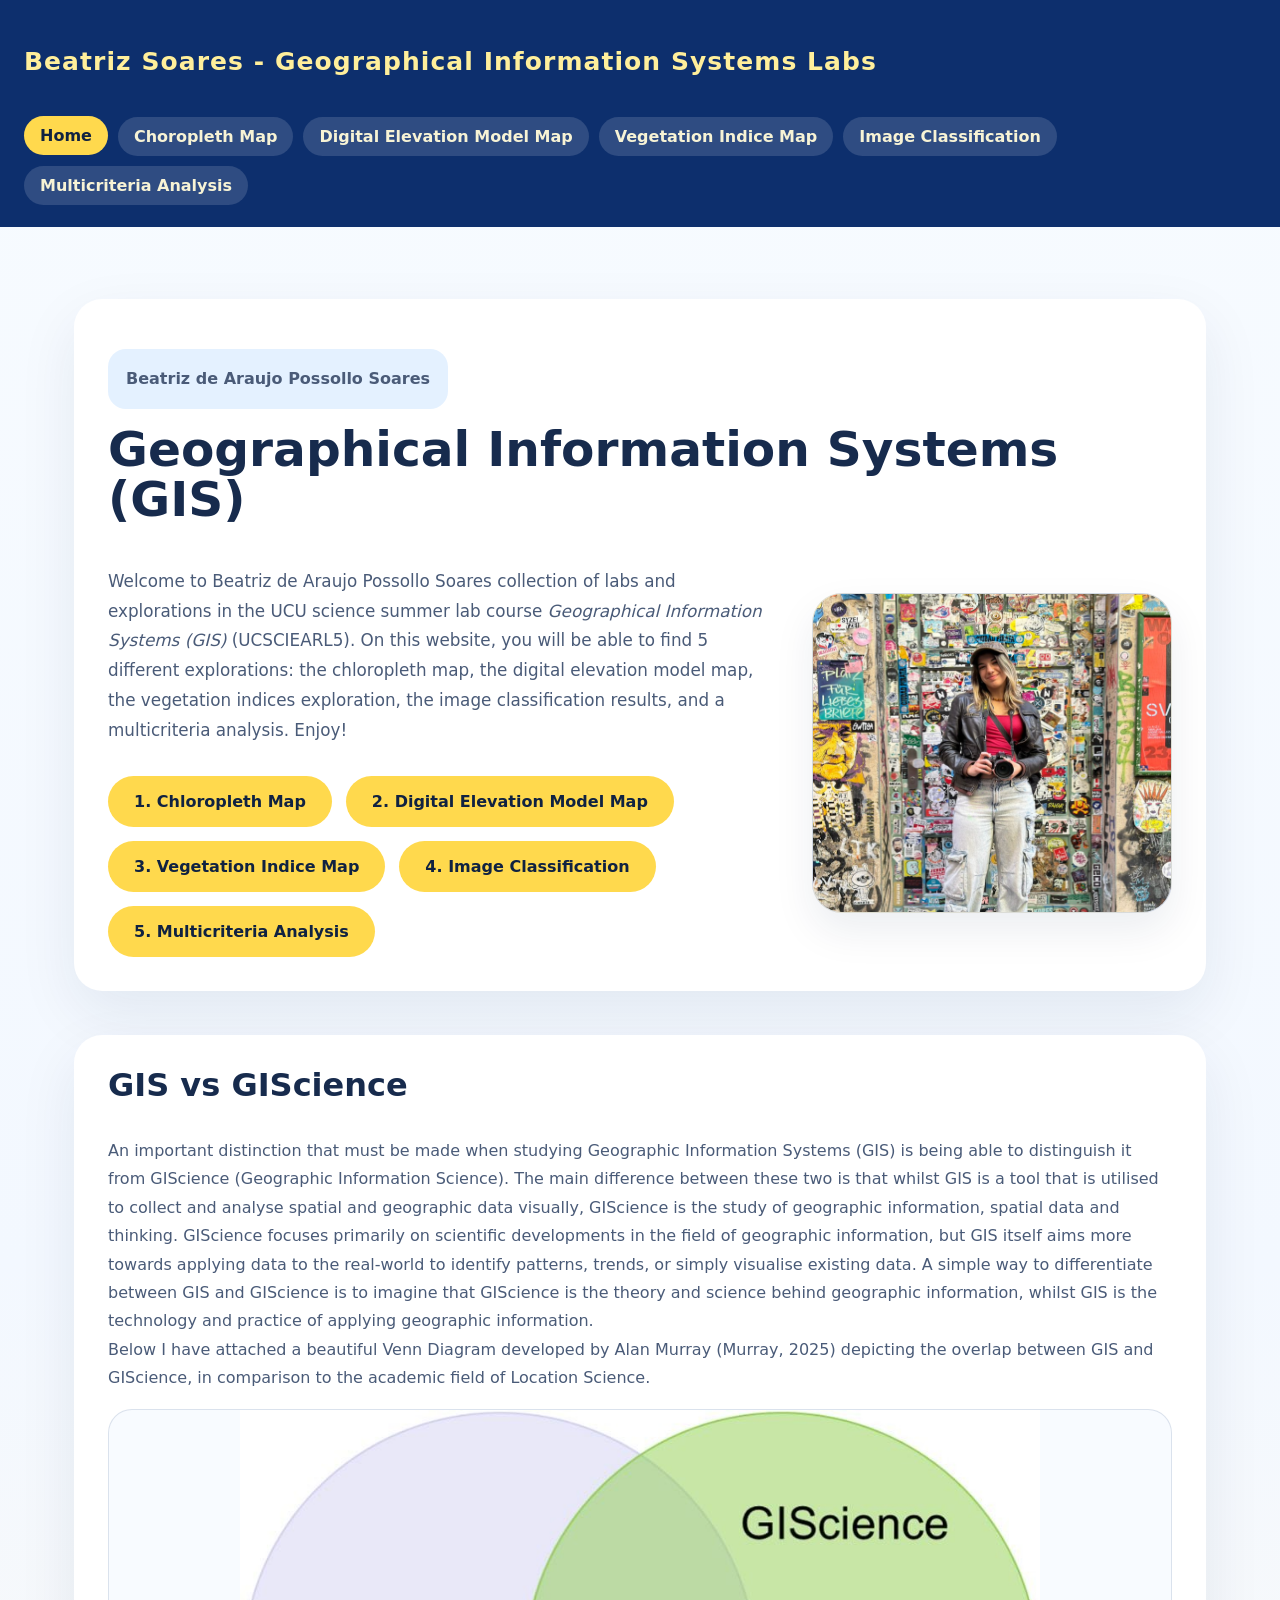
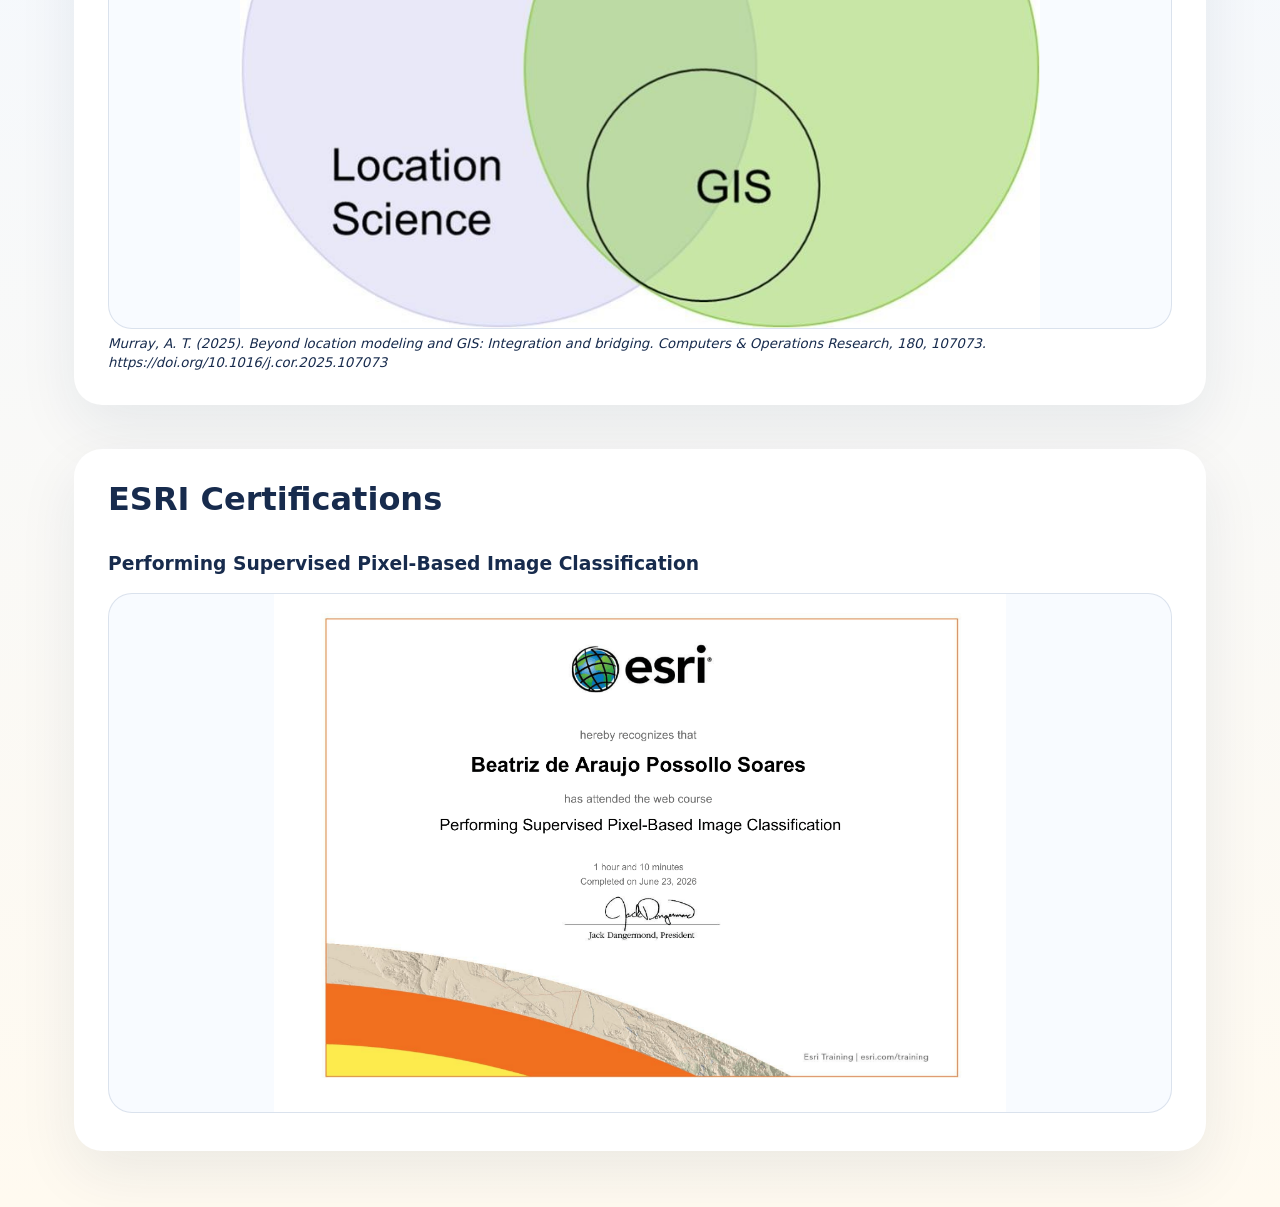
<file: index.html>
<!DOCTYPE html>
<html lang="en">
<head>
  <meta charset="UTF-8" />
  <meta name="viewport" content="width=device-width, initial-scale=1.0" />
  <title>Geographical Information Systems Labs</title>
  <link rel="stylesheet" href="styles.css" />
</head>
<body>
  <header>
    <nav>
      <div class="nav-brand"> <p style="font-size: 25px;">Beatriz Soares - Geographical Information Systems Labs</div></p>
      <div class="nav-links">
        <a href="index.html" class="active" >Home</a>
        <a href="page1.html">Choropleth Map</a>
        <a href="page2.html">Digital Elevation Model Map</a>
        <a href="page3.html" >Vegetation Indice Map</a>
        <a href="page4.html">Image Classification</a>
        <a href="page5.html">Multicriteria Analysis</a>
      </div>
    </nav>
  </header>

  <main>
    <section class="section-card">
      <p class="card-highlight">Beatriz de Araujo Possollo Soares
     <h1 class="page-title">Geographical Information Systems (GIS)</h1>
     </p>
      <div class="hero-grid">
        <div class="hero-copy">
          <p class="subtitle">Welcome to Beatriz de Araujo Possollo Soares collection of labs and explorations in the UCU science summer lab course <i>Geographical Information Systems (GIS)</i> (UCSCIEARL5). On this website, you will be able to find 5 different explorations: the chloropleth map, the digital elevation model map, the vegetation indices exploration, the image classification results, and a multicriteria analysis. Enjoy! </p>
          <div class="hero-actions">
            <a href="page1.html" class="button-primary">1. Chloropleth Map</a>
            <a href="page2.html" class="button-primary">2. Digital Elevation Model Map</a>
            <a href="page3.html" class="button-primary">3. Vegetation Indice Map</a>
            <a href="page4.html" class="button-primary">4. Image Classification</a>
            <a href="page5.html" class="button-primary">5. Multicriteria Analysis</a>
          </div>
        </div>
       <img src="My_Picture2.png" alt="Floodmap of Amsterdam" aria-label="Front page image placeholder" class="page-image-slot" width="300" height="300" >
      </div>
    </section>

<section class="section-card">
     <h2 class="page-title">GIS vs GIScience</h2> <br>
          <p>An important distinction that must be made when studying Geographic Information Systems (GIS) is being able to distinguish it from GIScience (Geographic Information Science). The main difference between these two is that whilst GIS is a tool that is utilised to collect and analyse spatial and geographic data visually, GIScience is the study of geographic information, spatial data and thinking. GIScience focuses primarily on scientific developments in the field of geographic information, but GIS itself aims more towards applying data to the real-world to identify patterns, trends, or simply visualise existing data. A simple way to differentiate between GIS and GIScience is to imagine that GIScience is the theory and science behind geographic information, whilst GIS is the technology and practice of applying geographic information. <br> Below I have attached a beautiful Venn Diagram developed by Alan Murray (Murray, 2025) depicting the overlap between GIS and GIScience, in comparison to the academic field of Location Science.</p>
      <img src="GIScience_Diagram.jpg" alt="GIScience vs GIS Venn Diagram" class="content-image"/> <br>
      <small><i>Murray, A. T. (2025). Beyond location modeling and GIS: Integration and bridging. Computers & Operations Research, 180, 107073. https://doi.org/10.1016/j.cor.2025.107073</i></small>
    </div>
</section>
    
<section class="section-card">
     <h2 class="page-title">ESRI Certifications</h2> <br>
          <h3>Performing Supervised Pixel-Based Image Classification</h3>
          <img src="ESRI_Certificate.png" alt="ESRI Certificate" class="content-image"/> <br>
        </div>
      </div>
</section>

    

  </main>



</body>
</html>
</file>
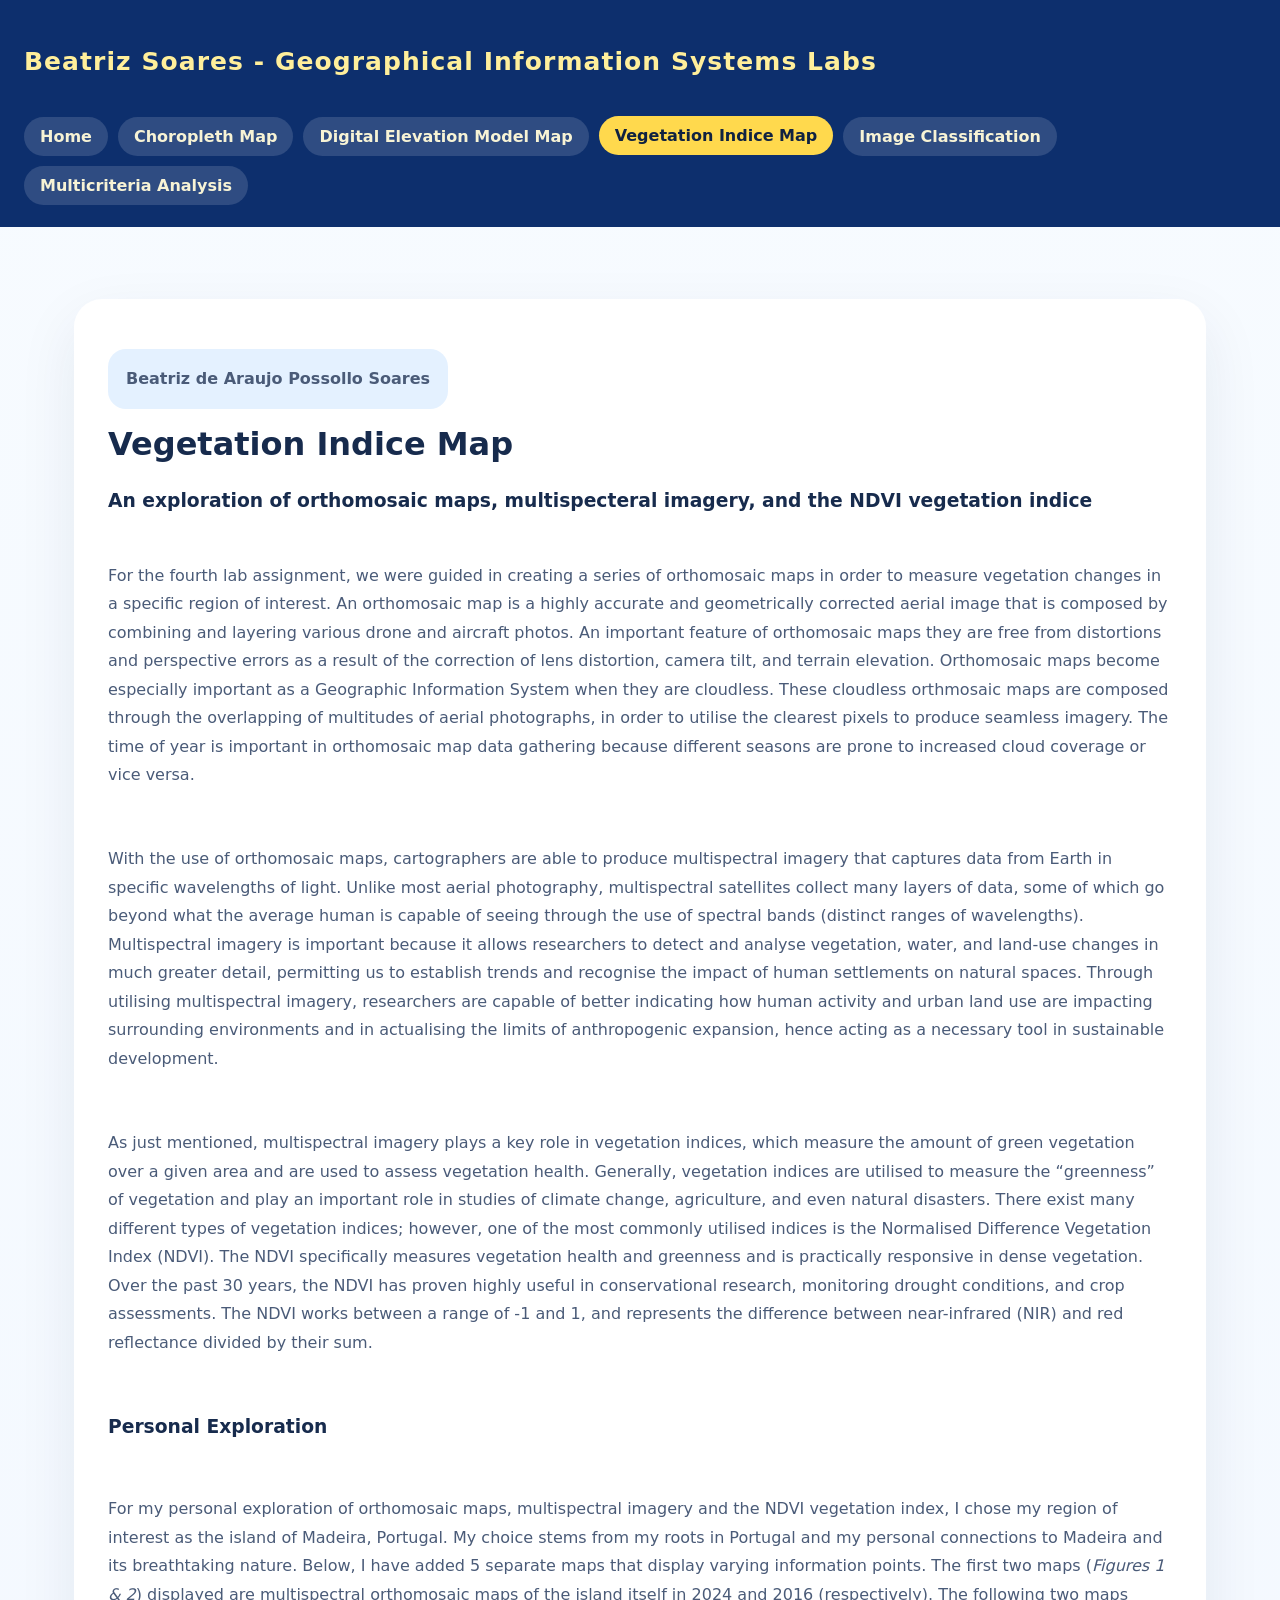
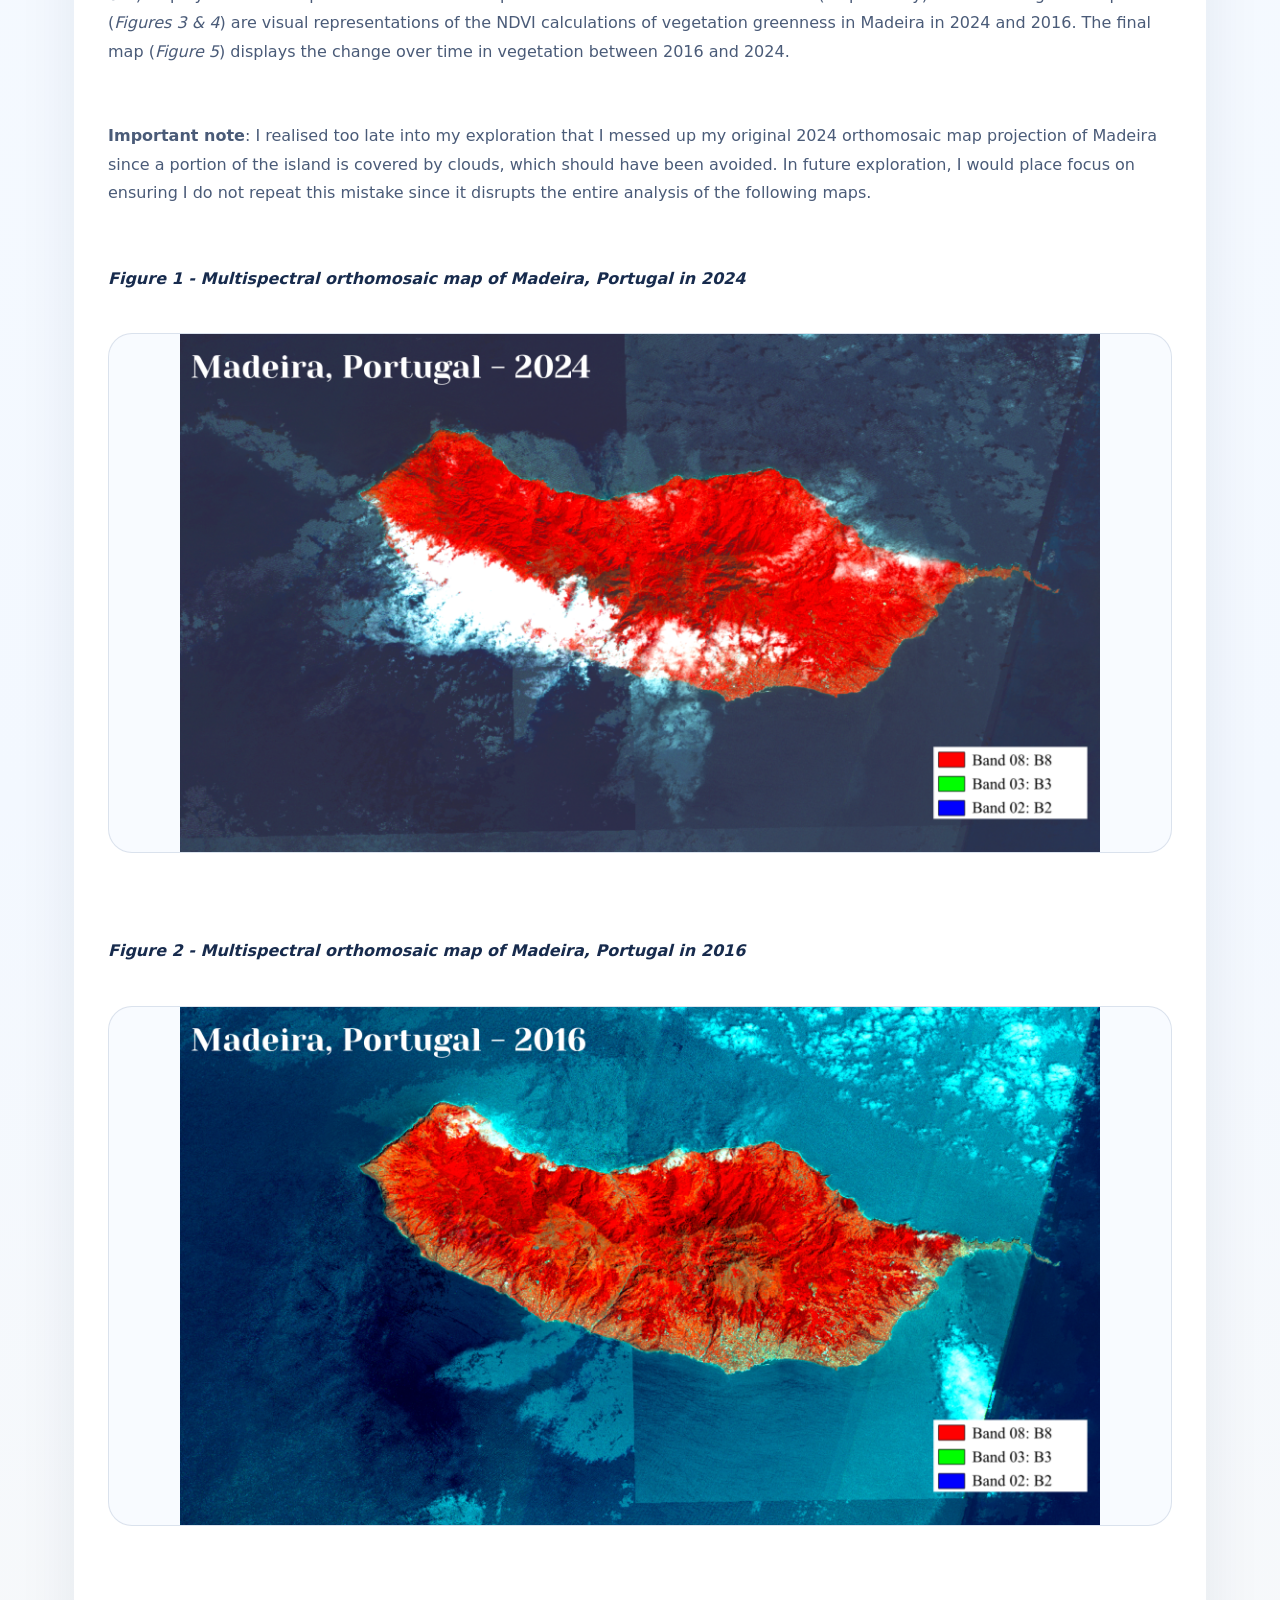
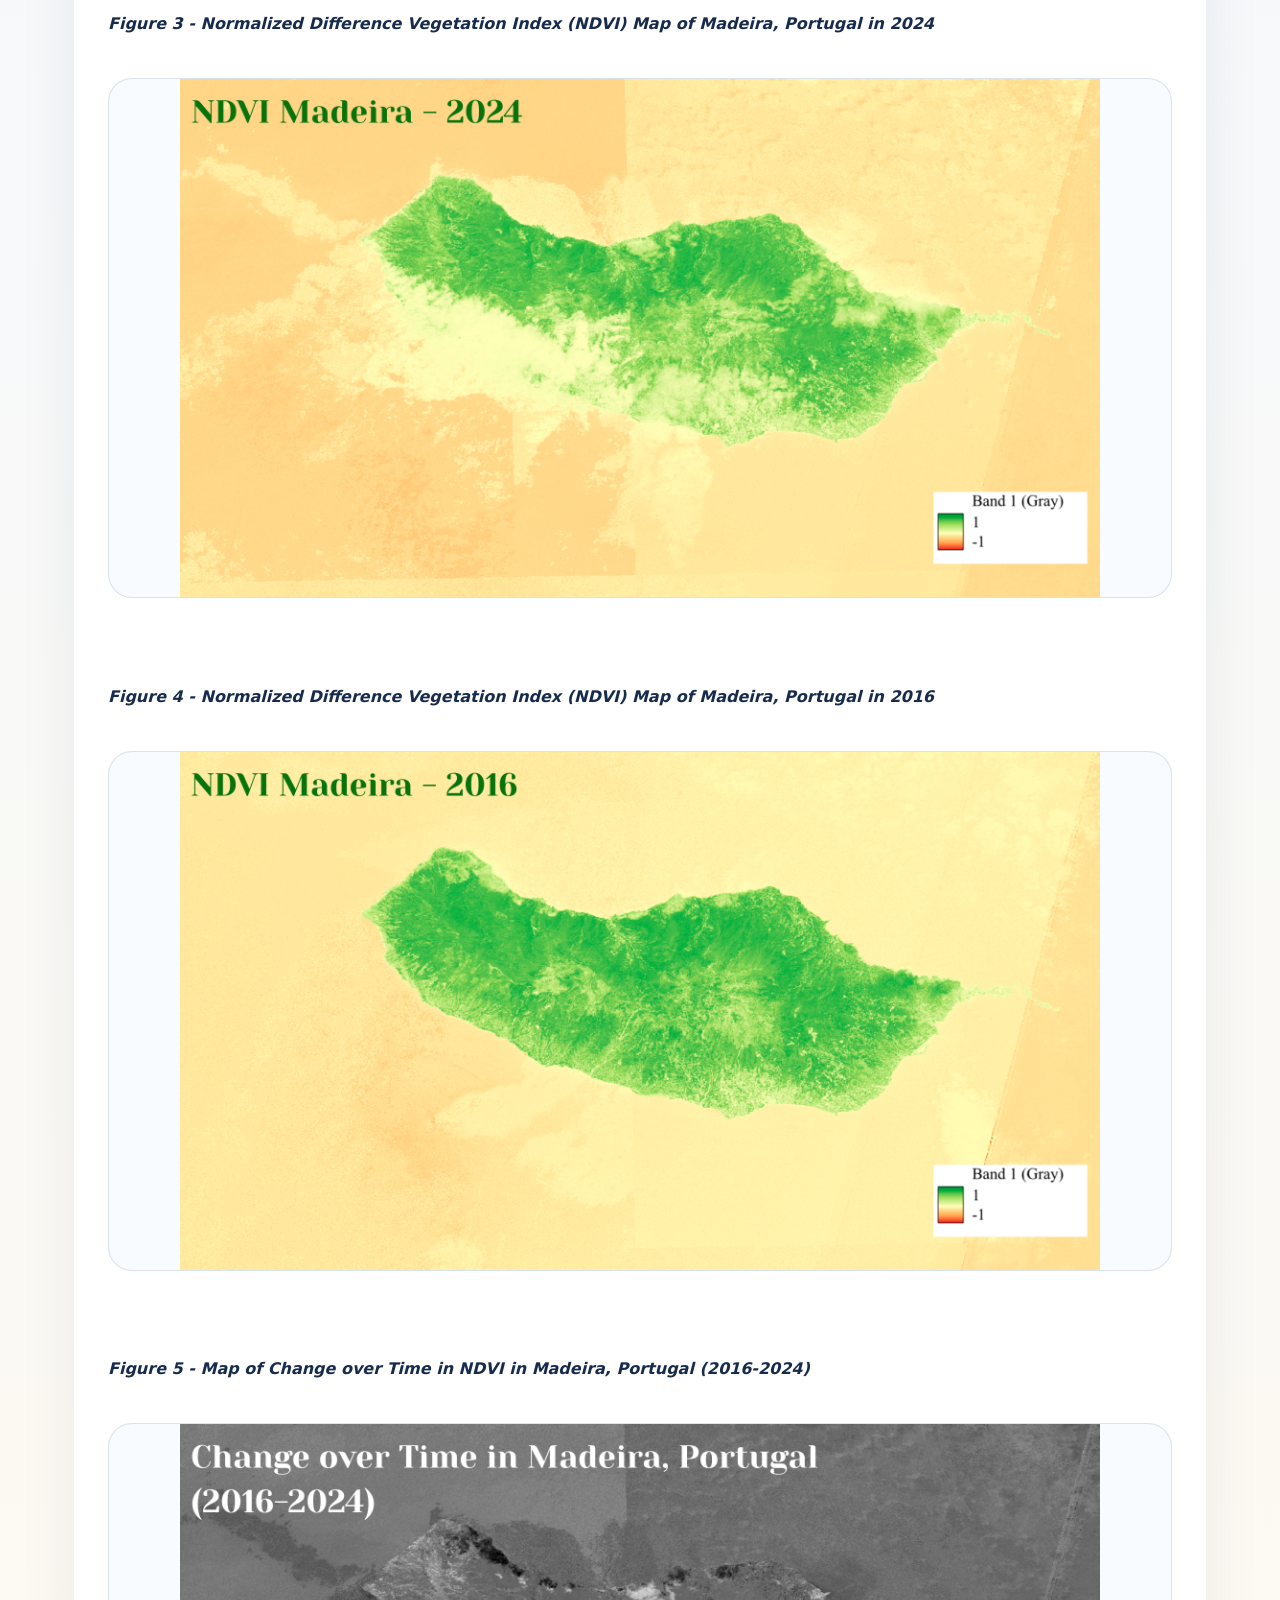
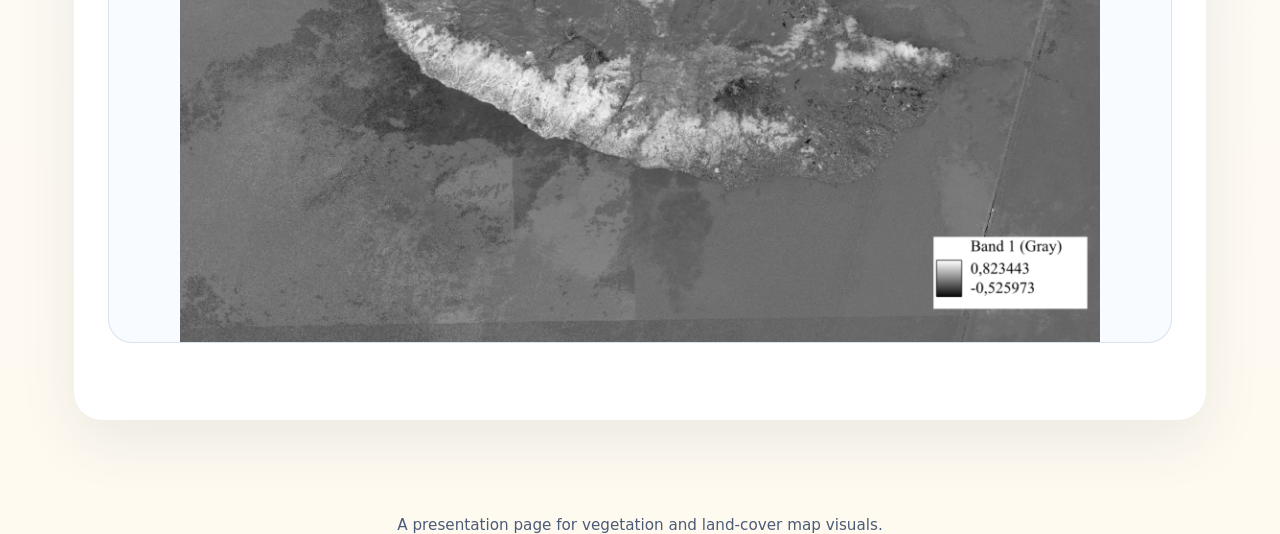
<file: page3.html>
<!DOCTYPE html>
<html lang="en">
<head>
  <meta charset="UTF-8" />
  <meta name="viewport" content="width=device-width, initial-scale=1.0" />
  <title>Vegetation Indice Map</title>
  <link rel="stylesheet" href="styles.css" />
</head>
<body>
  <header>
    <nav>
      <div class="nav-brand"> <p style="font-size: 25px;">Beatriz Soares - Geographical Information Systems Labs</div></p>
      <div class="nav-links">
        <a href="index.html">Home</a>
        <a href="page1.html">Choropleth Map</a>
        <a href="page2.html">Digital Elevation Model Map</a>
        <a href="page3.html" class="active">Vegetation Indice Map</a>
        <a href="page4.html">Image Classification</a>
        <a href="page5.html">Multicriteria Analysis</a>
      </div>
    </nav>
  </header>

  <main>
    <section class="section-card map-frame">
      <div class="map-panel">
        <div>
          <p class="card-highlight">Beatriz de Araujo Possollo Soares</p>
          <h2>Vegetation Indice Map </h2>
          <h3>An exploration of orthomosaic maps, multispecteral imagery, and the NDVI vegetation indice</h3>
        </div>

        <div class="media-section">
          <p style="text-indent: 40 px;">For the fourth lab assignment, we were guided in creating a series of orthomosaic maps in order to measure vegetation changes in a specific region of interest. An orthomosaic map is a highly accurate and geometrically corrected aerial image that is composed by combining and layering various drone and aircraft photos. An important feature of orthomosaic maps they are free from distortions and perspective errors as a result of the correction of lens distortion, camera tilt, and terrain elevation. Orthomosaic maps become especially important as a Geographic Information System when they are cloudless. These cloudless orthmosaic maps are composed through the overlapping of multitudes of aerial photographs, in order to utilise the clearest pixels to produce seamless imagery. The time of year is important in orthomosaic map data gathering because different seasons are prone to increased cloud coverage or vice versa.</p>
          <p style="text-indent: 40 px;">With the use of orthomosaic maps, cartographers are able to produce multispectral imagery that captures data from Earth in specific wavelengths of light. Unlike most aerial photography, multispectral satellites collect many layers of data, some of which go beyond what the average human is capable of seeing through the use of spectral bands (distinct ranges of wavelengths). Multispectral imagery is important because it allows researchers to detect and analyse vegetation, water, and land-use changes in much greater detail, permitting us to establish trends and recognise the impact of human settlements on natural spaces. Through utilising multispectral imagery, researchers are capable of better indicating how human activity and urban land use are impacting surrounding environments and in actualising the limits of anthropogenic expansion, hence acting as a necessary tool in sustainable development.</p>
          <p style="text-indent: 40 px;">	As just mentioned, multispectral imagery plays a key role in vegetation indices, which measure the amount of green vegetation over a given area and are used to assess vegetation health. Generally, vegetation indices are utilised to measure the “greenness” of vegetation and play an important role in studies of climate change, agriculture, and even natural disasters. There exist many different types of vegetation indices; however, one of the most commonly utilised indices is the Normalised Difference Vegetation Index (NDVI). The NDVI specifically measures vegetation health and greenness and is practically responsive in dense vegetation. Over the past 30 years, the NDVI has proven highly useful in conservational research, monitoring drought conditions, and crop assessments. The NDVI works between a range of -1 and 1, and represents the difference between near-infrared (NIR) and red reflectance divided by their sum.</p>
          
          <h3>Personal Exploration</h3>
          <p style="text-indent: 40 px;">For my personal exploration of orthomosaic maps, multispectral imagery and the NDVI vegetation index, I chose my region of interest as the island of Madeira, Portugal. My choice stems from my roots in Portugal and my personal connections to Madeira and its breathtaking nature. Below, I have added 5 separate maps that display varying information points. The first two maps (<i>Figures 1 & 2</i>) displayed are multispectral orthomosaic maps of the island itself in 2024 and 2016 (respectively). The following two maps (<i>Figures 3 & 4</i>) are visual representations of the NDVI calculations of vegetation greenness in Madeira in 2024 and 2016. The final map (<i>Figure 5</i>) displays the change over time in vegetation between 2016 and 2024.</p>
          <p style="text-indent: 40 px;"><b>Important note</b>: I realised too late into my exploration that I messed up my original 2024 orthomosaic map projection of Madeira since a portion of the island is covered by clouds, which should have been avoided. In future exploration, I would place focus on ensuring I do not repeat this mistake since it disrupts the entire analysis of the following maps.</p>
          
          
          <h4><i>Figure 1 - Multispectral orthomosaic map of Madeira, Portugal in 2024</i></h4>
           <img src="1.png" alt="Vegetation Indice map placeholder" class="content-image"/> <br>
        
          <h4><i>Figure 2 - Multispectral orthomosaic map of Madeira, Portugal in 2016</i></h4>
          <img src="2.png" alt="Vegetation Indice map placeholder" class="content-image"/> <br>
          
          <h4><i>Figure 3 - Normalized Difference Vegetation Index (NDVI) Map of Madeira, Portugal in 2024</i></h4>
          <img src="3.png" alt="Vegetation Indice map placeholder" class="content-image"/> <br>
          
          <h4><i>Figure 4 - Normalized Difference Vegetation Index (NDVI) Map of Madeira, Portugal in 2016</i></h4>
          <img src="4.png" alt="Vegetation Indice map placeholder" class="content-image" /> <br>

          <h4><i>Figure 5 - Map of Change over Time in NDVI in Madeira, Portugal (2016-2024)</i></h4>
          <img src="5.png" alt="Vegetation Indice map placeholder" class="content-image" /> <br>

          </div>
        </div>
      </div>

    </section>
  </main>

  <footer>
    A presentation page for vegetation and land-cover map visuals.
  </footer>
</body>
</html>
</file>
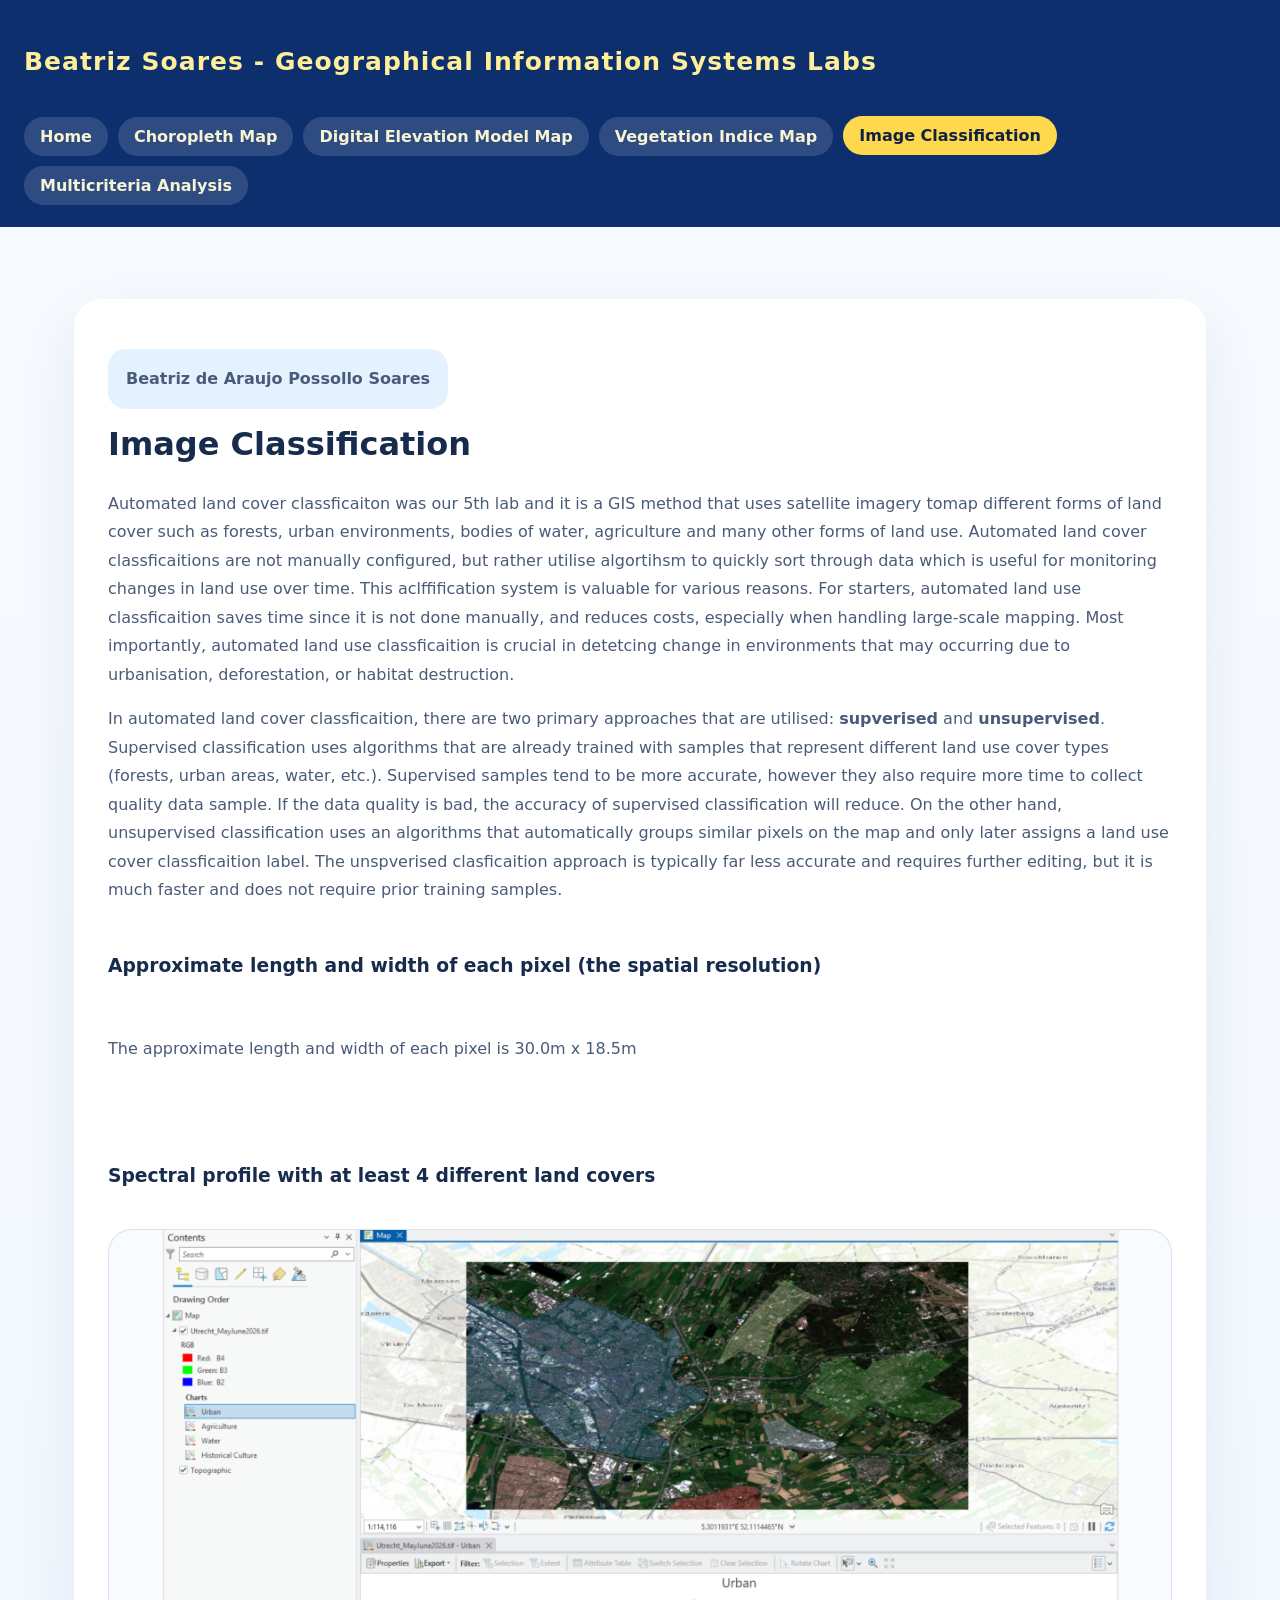
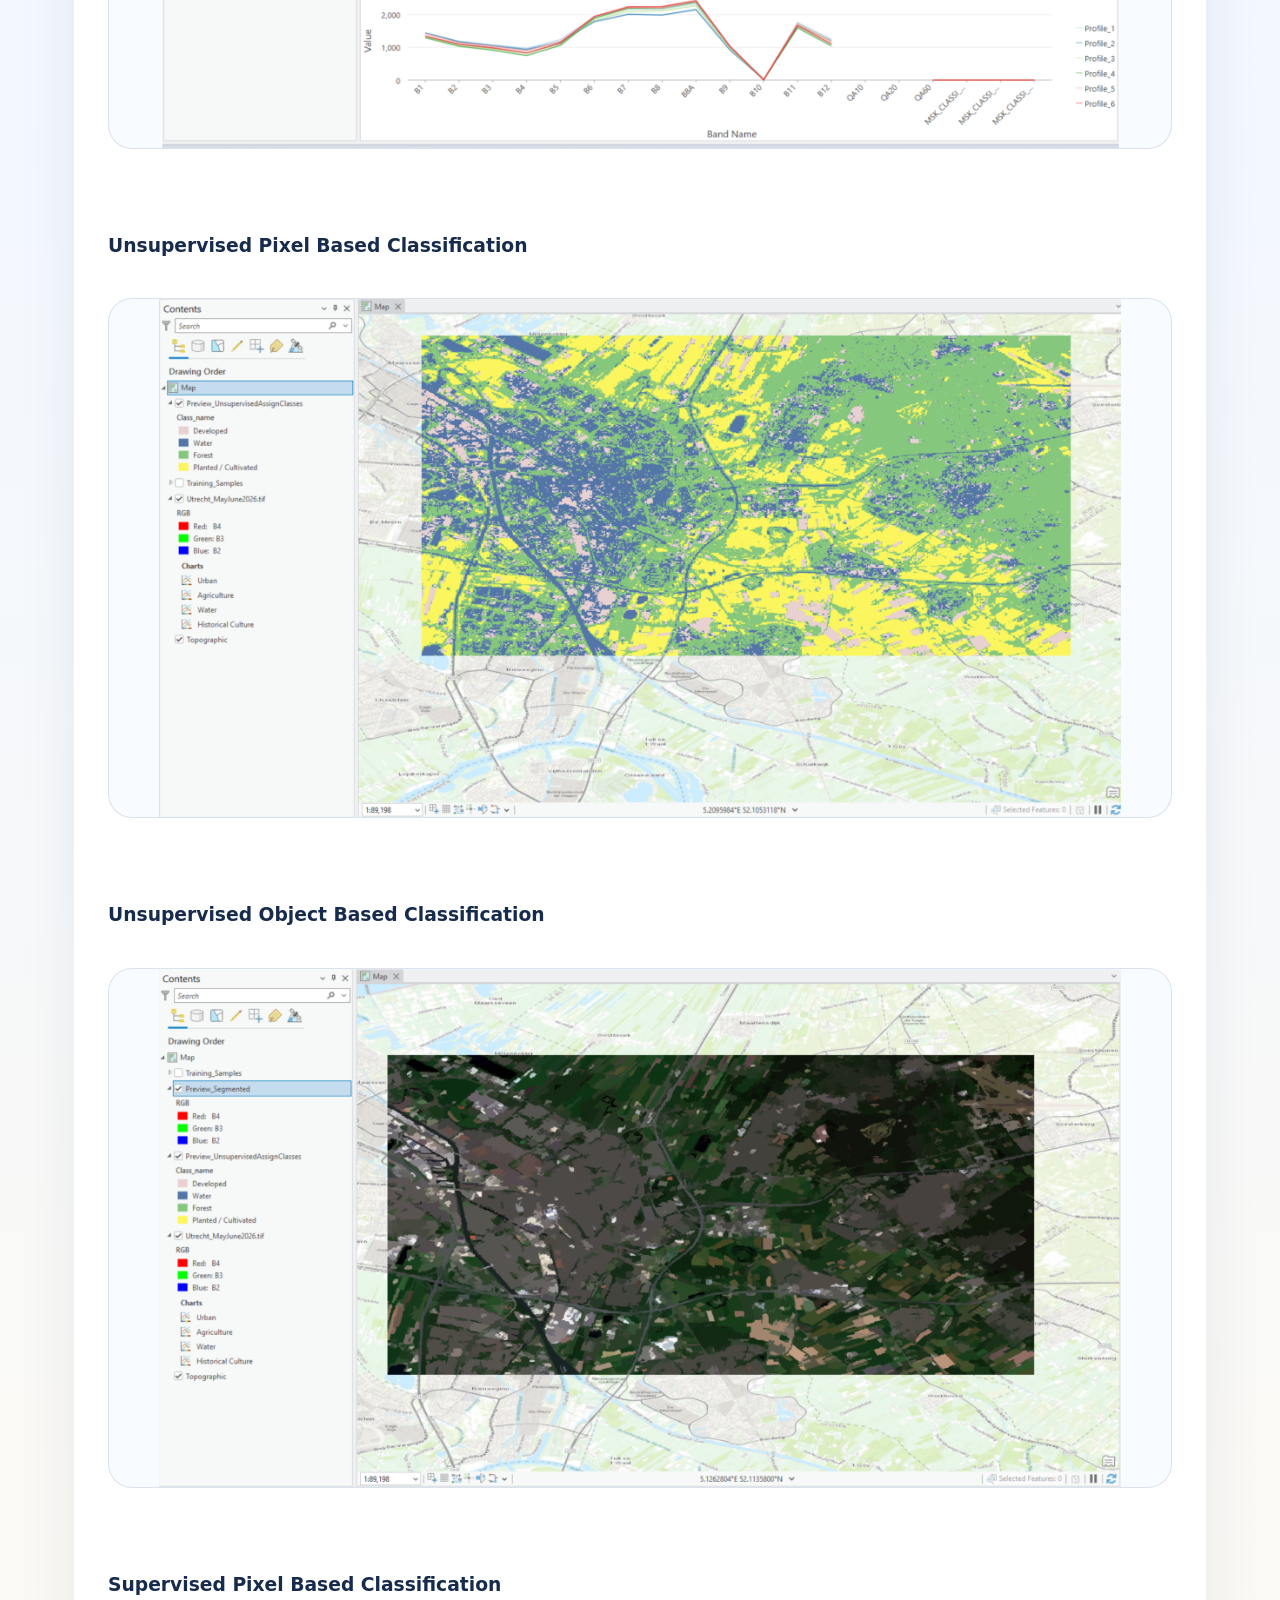
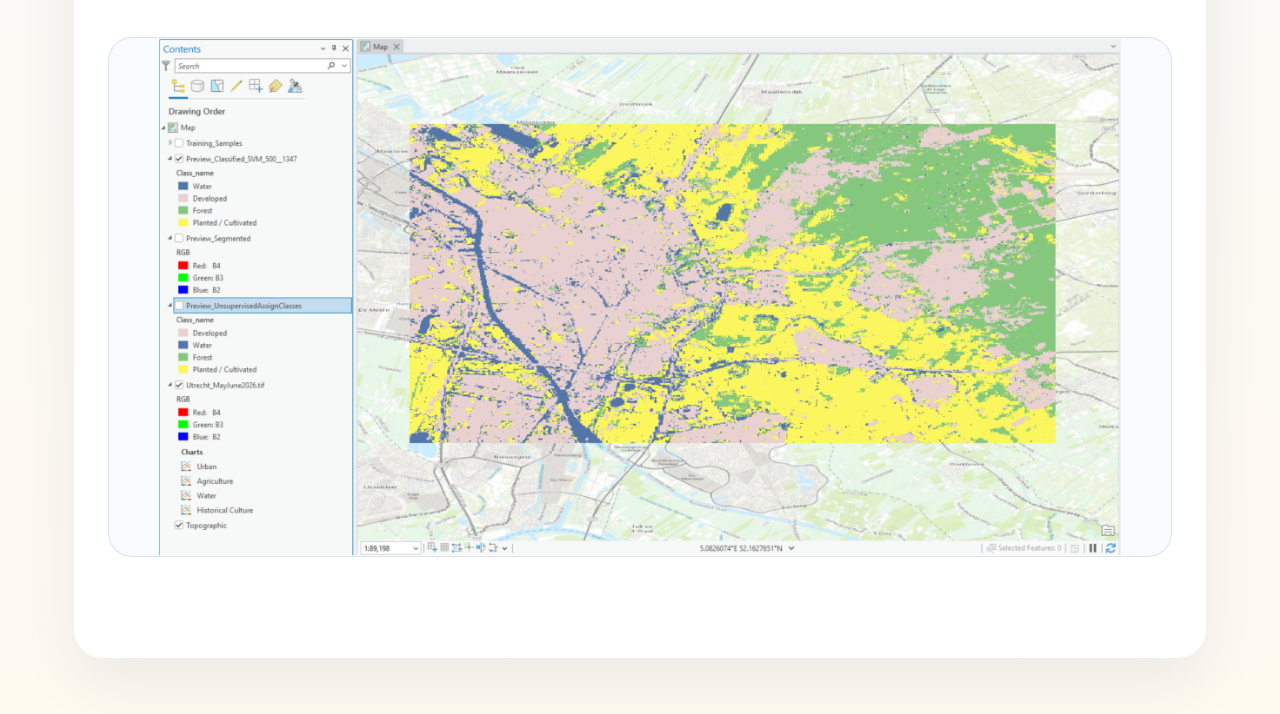
<file: page4.html>
<!DOCTYPE html>
<html lang="en">
<head>
  <meta charset="UTF-8" />
  <meta name="viewport" content="width=device-width, initial-scale=1.0" />
  <title>Image Classification</title>
  <link rel="stylesheet" href="styles.css" />
</head>
<body>
  <header>
    <nav>
      <div class="nav-brand"> <p style="font-size: 25px;">Beatriz Soares - Geographical Information Systems Labs</div></p>
      <div class="nav-links">
        <a href="index.html">Home</a>
        <a href="page1.html">Choropleth Map</a>
        <a href="page2.html">Digital Elevation Model Map</a>
        <a href="page3.html">Vegetation Indice Map</a>
        <a href="page4.html" class="active" >Image Classification</a>
        <a href="page5.html">Multicriteria Analysis</a>
      </div>
    </nav>
  </header>

  <main>
    <section class="section-card map-frame">
      <div class="map-panel">
        <div>
          <p class="card-highlight">Beatriz de Araujo Possollo Soares</p>
          <h2>Image Classification</h2>
           <p><p style="text-indent: 40 px;">Automated land cover classficaiton was our 5th lab and it is a GIS method that uses satellite imagery tomap different forms of land cover such as forests, urban environments, bodies of water, agriculture and many other forms of land use. Automated land cover classficaitions are not manually configured, but rather utilise algortihsm to quickly sort through data which is useful for monitoring changes in land use over time. This aclffification system is valuable for various reasons. For starters, automated land use classficaition saves time since it is not done manually, and reduces costs, especially when handling large-scale mapping. Most importantly, automated land use classficaition is crucial in detetcing change in environments that may occurring due to urbanisation, deforestation, or habitat destruction.</p>
           <p><p style="text-indent: 40 px;">In automated land cover classficaition, there are two primary approaches that are utilised: <b>supverised</b> and <b>unsupervised</b>. Supervised classification uses algorithms that are already trained with samples that represent different land use cover types (forests, urban areas, water, etc.). Supervised samples tend to be more accurate, however they also require more time to collect quality data sample. If the data quality is bad, the accuracy of supervised classification will reduce. On the other hand, unsupervised classification uses an algorithms that automatically groups similar pixels on  the map and only later assigns a land use cover classficaition label. The unspverised clasficaition approach is typically far less accurate and requires further editing, but it is much faster and does not require prior training samples.</p>
        </div>

        <div class="media-section">
          <h3>Approximate length and width of each pixel (the spatial resolution)</h3>
             <p style="text-indent: 40 px;"> The approximate length and width of each pixel is 30.0m x 18.5m</p>

          <br><h3>Spectral profile with at least 4 different land covers</h3>
           <img src="Pic1.png" alt="Vegetation Indice map placeholder" class="content-image"/> <br>
          
          <h3>Unsupervised Pixel Based Classification</h3>           
           <img src="Pic2.png" alt="Vegetation Indice map placeholder" class="content-image"/> <br>
           
          <h3>Unsupervised Object Based Classification</h3>
            <img src="Pic3.png" alt="Vegetation Indice map placeholder" class="content-image"/> <br>
           
          <h3>Supervised Pixel Based Classification</h3>
            <img src="Pic4.png" alt="Vegetation Indice map placeholder" class="content-image"/> <br>

           <div class="media-body">
          </div>
        </div>
      </div>
    </section>
  </main>


</body>
</html>
</file>
<file: styles.css>
/* Shared site styles */
:root {
  --nav-bg: #0d2f6d;
  --nav-text: #ffef9b;
  --panel-bg: #ffffff;
  --accent: #ffd94d;
  --accent-dark: #f2b600;
  --soft-blue: #e8f2ff;
  --deep-blue: #042d6c;
  --text: #172b4d;
  --muted: #4a5b78;
}

* {
  box-sizing: border-box;
}

body {
  margin: 0;
  font-family: Inter, system-ui, -apple-system, BlinkMacSystemFont, "Segoe UI", sans-serif;
  background: linear-gradient(180deg, #f7fbff 0%, #f3f8ff 45%, #fffaf0 100%);
  color: var(--text);
}

a {
  color: inherit;
  text-decoration: none;
}

header {
  background: var(--nav-bg);
  color: var(--nav-text);
  padding: 22px 24px;
}

nav {
  display: flex;
  flex-wrap: wrap;
  align-items: center;
  justify-content: space-between;
  gap: 16px;
}

.nav-brand {
  font-size: 1.1rem;
  font-weight: 700;
  letter-spacing: 0.06em;
}

.nav-links {
  display: flex;
  flex-wrap: wrap;
  gap: 10px;
}

.nav-links a {
  display: inline-block;
  padding: 10px 16px;
  border-radius: 999px;
  background: rgba(255, 255, 255, 0.14);
  color: #f7f3d5;
  font-weight: 600;
  transition: transform 0.18s ease, background 0.18s ease;
}

.nav-links a:hover,
.nav-links a.active {
  background: #ffd94d;
  color: #102241;
  transform: translateY(-1px);
}

main {
  padding: 28px 24px 56px;
  max-width: 1180px;
  margin: 0 auto;
}

.page-title {
  margin: 0;
  font-size: clamp(2.2rem, 3.8vw, 4.3rem);
  line-height: 1.02;
}

.hero-grid {
  display: flex;
  align-items: center;
  justify-content: space-between;
  gap: 36px;
  flex-wrap: wrap;
  margin-top: 24px;
}

.hero-copy {
  flex: 1 1 420px;
  min-width: 280px;
}

.page-image-slot {
  flex: 0 0 360px;
  width: 100%;
  max-width: 360px;
  height: 320px;
  border-radius: 30px;
  background: linear-gradient(135deg, rgba(255, 217, 77, 0.18), rgba(13, 47, 109, 0.08));
  border: 1px solid rgba(4, 45, 108, 0.12);
  box-shadow: 0 18px 40px rgba(2, 40, 76, 0.08);
}

.subtitle {
  margin: 18px 0 0;
  max-width: 780px;
  color: var(--muted);
  font-size: 1.05rem;
  line-height: 1.72;
}

.hero-actions {
  display: flex;
  flex-wrap: wrap;
  gap: 14px;
  margin-top: 30px;
}

.button-primary,
.button-secondary {
  border: none;
  border-radius: 999px;
  font-weight: 700;
  cursor: pointer;
}

.button-primary {
  background: var(--accent);
  color: #102241;
  padding: 16px 26px;
}

.button-secondary {
  background: rgba(255, 255, 255, 0.92);
  color: var(--deep-blue);
  padding: 16px 24px;
  border: 1px solid rgba(15, 28, 70, 0.12);
}

.section-card {
  margin-top: 44px;
  padding: 34px;
  border-radius: 28px;
  background: #ffffff;
  box-shadow: 0 22px 60px rgba(2, 40, 76, 0.08);
}

.section-card h2 {
  margin-top: 0;
  font-size: 2rem;
}

.section-card p {
  color: var(--muted);
  line-height: 1.78;
}

.info-grid {
  display: grid;
  grid-template-columns: repeat(auto-fit, minmax(240px, 1fr));
  gap: 18px;
  margin-top: 26px;
}

.info-block {
  padding: 22px;
  border-radius: 22px;
  background: var(--soft-blue);
  border: 1px solid rgba(4, 45, 108, 0.08);
}

.info-block strong {
  display: block;
  margin-bottom: 12px;
  color: var(--deep-blue);
  font-size: 1.1rem;
}

.card-highlight {
  display: inline-flex;
  align-items: center;
  gap: 12px;
  padding: 16px 18px;
  border-radius: 18px;
  background: #e4f1ff;
  color: var(--deep-blue);
  font-weight: 600;
}

footer {
  margin-top: 40px;
  color: var(--muted);
  text-align: center;
  font-size: 0.95rem;
}

.map-frame {
  display: grid;
  gap: 26px;
}

#map {
  width: 100%;
  min-height: 520px;
  border-radius: 24px;
  overflow: hidden;
  border: 1px solid rgba(4, 45, 108, 0.12);
}

.video-container {
    display: flex;
    justify-content: center; /* Horizontal centering */
    align-items: center;     /* Vertical centering (within container) */
    width: 100%;
}


.leaflet-container {
  width: 100%;
  height: 520px;
}

.map-panel {
  display: grid;
  gap: 16px;
}

.info,
.legend {
  font-family: Inter, sans-serif;
}

.info {
  background: rgba(255, 255, 255, 0.65);
  border: 1px solid rgba(16, 34, 65, 0.18);
  box-shadow: 0 12px 24px rgba(0, 0, 0, 0.08);
  padding: 14px 16px;
  border-radius: 16px;
  line-height: 1.4;
  max-width: 300px;
}

.info h4 {
  margin: 0 0 8px;
  font-size: 1rem;
  color: #042d6c;
}

.legend {
  background: rgba(255, 255, 255, 0.94);
  padding: 14px 14px;
  border-radius: 14px;
  line-height: 1.5;
  box-shadow: 0 18px 42px rgba(2, 40, 76, 0.1);
}

.legend i {
  width: 18px;
  height: 18px;
  float: left;
  margin-right: 8px;
  opacity: 0.9;
  border-radius: 4px;
}

.content-image {
  width: 100%;
  max-height: 520px;
  object-fit: contain;
  border-radius: 24px;
  border: 1px solid rgba(4, 45, 108, 0.12);
  background: #f8fbff;
}

.media-section {
  display: grid;
  gap: 24px;
  align-items: start;
}

.media-body {
  display: grid;
  gap: 16px;
}

.interactive-list {
  list-style: none;
  padding-left: 0;
  margin: 0;
  display: grid;
  gap: 14px;
}

.interactive-list li {
  padding: 18px;
  background: #fff7ce;
  border-radius: 18px;
  border: 1px solid rgba(210, 170, 34, 0.15);
}

.tabs {
  display: flex;
  flex-wrap: wrap;
  gap: 12px;
  margin-top: 24px;
}

.tabs button {
  padding: 12px 18px;
  border-radius: 999px;
  border: 1px solid rgba(4, 45, 108, 0.16);
  background: #ffffff;
  color: var(--deep-blue);
  cursor: pointer;
  transition: background 0.18s ease, color 0.18s ease;
}

.tabs button.active,
.tabs button:hover {
  background: var(--accent);
  color: #102241;
}

.hidden {
  display: none;
}

@media (max-width: 860px) {
  nav {
    flex-direction: column;
    align-items: flex-start;
  }

  .hero-actions {
    width: 100%;
    justify-content: flex-start;
  }

  .section-card {
    padding: 24px;
  }
}
</file>
